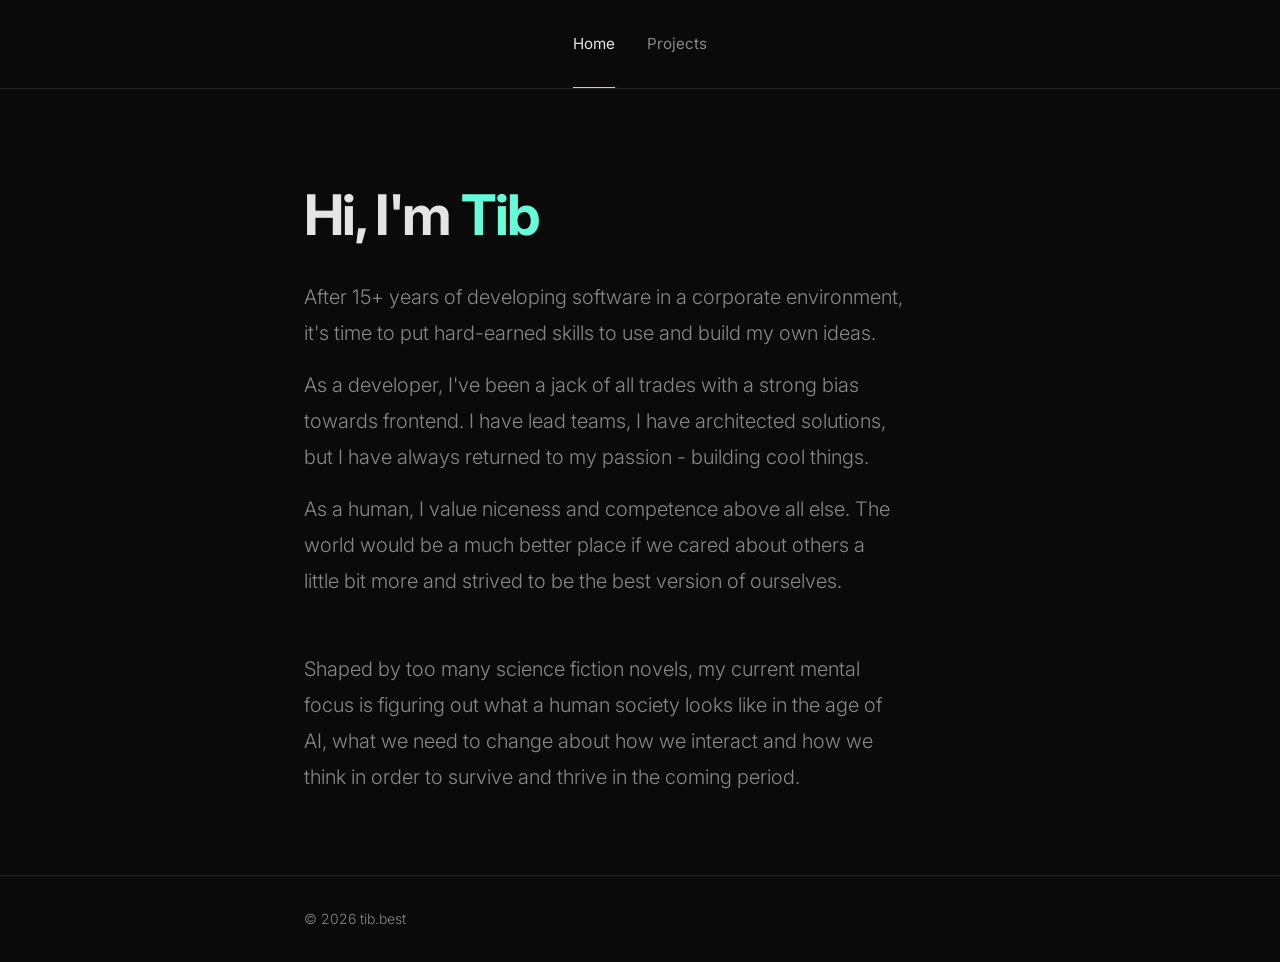
<file: index.html>
<!DOCTYPE html>
<html lang="en">
<head>
    <meta charset="UTF-8">
    <meta name="viewport" content="width=device-width, initial-scale=1.0">
    <title>tib.best</title>
    <link rel="stylesheet" href="style.css">
    <link rel="preconnect" href="https://fonts.googleapis.com">
    <link rel="preconnect" href="https://fonts.gstatic.com" crossorigin>
    <link href="https://fonts.googleapis.com/css2?family=Inter:wght@300;400;500;600;700&display=swap" rel="stylesheet">
</head>
<body>
    <nav>
        <div class="container nav-content">
            <div class="nav-tabs">
                <a href="/" class="nav-tab active">Home</a>
                <a href="projects.html" target="_blank" class="nav-tab">Projects</a>
            </div>
        </div>
    </nav>

    <main>
        <section class="hero">
            <div class="container">
                <h1>Hi, I'm <span id="name">Tib</span></h1>
                <div class="about-content" id="about-content">
                    <div class="loading">
                        <div class="loading-dot"></div>
                        <div class="loading-dot"></div>
                        <div class="loading-dot"></div>
                    </div>
                </div>
            </div>
        </section>
    </main>

    <footer>
        <div class="container">
            <p>&copy; 2026 tib.best</p>
        </div>
    </footer>

    <script>
        async function loadContent() {
            const files = {
                '#about-content': 'content/about.html',
            };

            const entries = Object.entries(files);
            const fetches = entries.map(([selector, file]) =>
                fetch(file)
                    .then(res => res.text())
                    .then(html => ({ selector, html }))
                    .catch(error => {
                        console.error(`Error loading ${file}:`, error);
                        return null;
                    })
            );

            const results = await Promise.all(fetches);
            results.forEach(result => {
                if (result) {
                    const element = document.querySelector(result.selector);
                    if (element) {
                        element.innerHTML = result.html;
                    }
                }
            });
        }

        loadContent();
    </script>
</body>
</html>
</file>
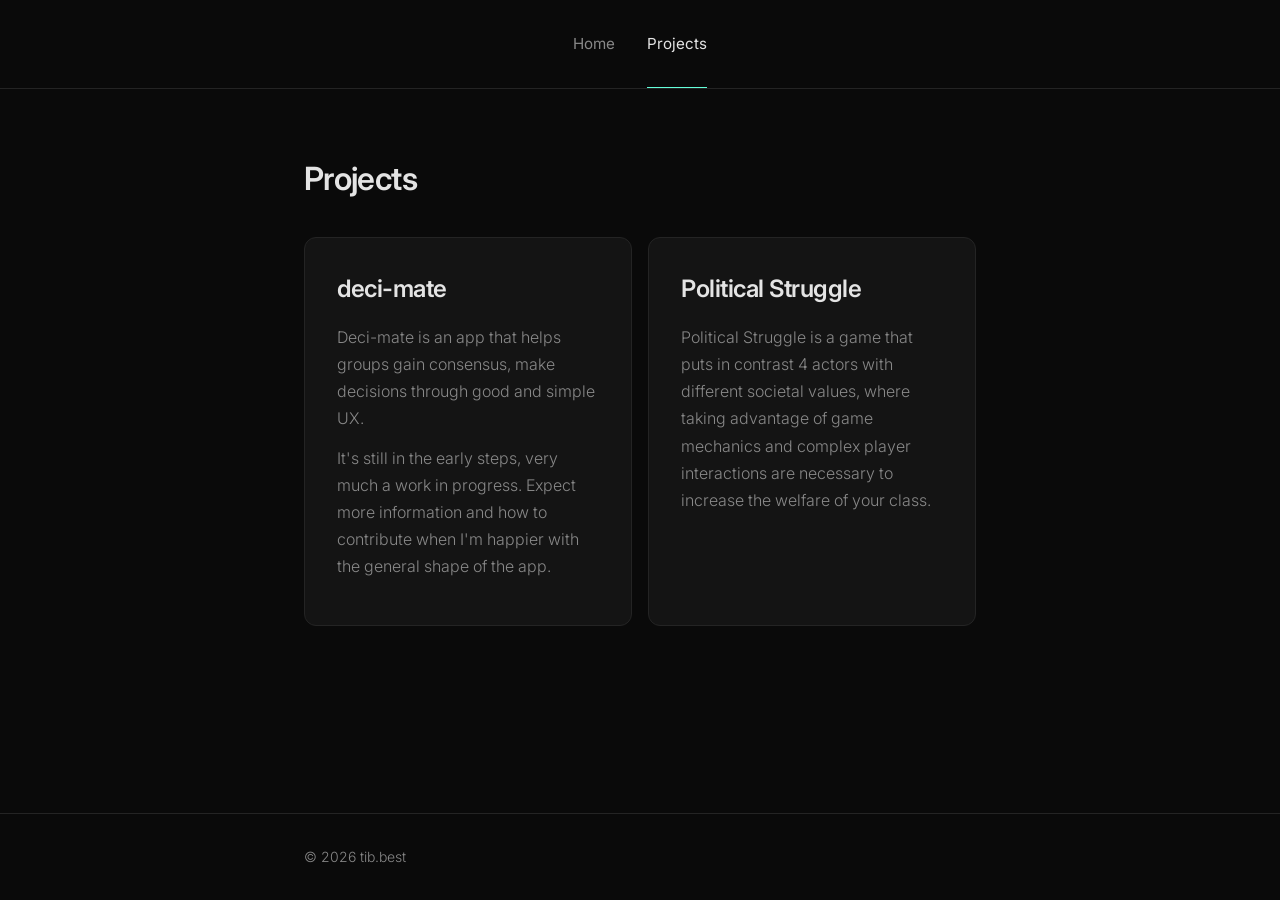
<file: projects.html>
<!DOCTYPE html>
<html lang="en">
<head>
    <meta charset="UTF-8">
    <meta name="viewport" content="width=device-width, initial-scale=1.0">
    <title>Projects - tib.best</title>
    <link rel="stylesheet" href="style.css">
    <link rel="preconnect" href="https://fonts.googleapis.com">
    <link rel="preconnect" href="https://fonts.gstatic.com" crossorigin>
    <link href="https://fonts.googleapis.com/css2?family=Inter:wght@300;400;500;600;700&display=swap" rel="stylesheet">
</head>
<body>
    <nav>
        <div class="container nav-content">
            <div class="nav-tabs">
                <a href="/" class="nav-tab">Home</a>
                <a href="projects.html" class="nav-tab active">Projects</a>
            </div>
        </div>
    </nav>

    <main>
        <section class="projects">
            <div class="container">
                <h2>Projects</h2>
                <div class="bento-grid">
                    <article class="project-card" id="deci-mate">
                        <h3>deci-mate</h3>
                        <div class="project-content">
                            <div class="loading">
                                <div class="loading-dot"></div>
                                <div class="loading-dot"></div>
                                <div class="loading-dot"></div>
                            </div>
                        </div>
                    </article>
                    <article class="project-card" id="political-struggle">
                        <h3>Political Struggle</h3>
                        <div class="project-content">
                            <div class="loading">
                                <div class="loading-dot"></div>
                                <div class="loading-dot"></div>
                                <div class="loading-dot"></div>
                            </div>
                        </div>
                    </article>
                </div>
            </div>
        </section>
    </main>

    <footer>
        <div class="container">
            <p>&copy; 2026 tib.best</p>
        </div>
    </footer>

    <script>
        async function loadContent() {
            const files = {
                '#deci-mate .project-content': 'content/deci-mate.html',
                '#political-struggle .project-content': 'content/political-struggle.html'
            };

            const entries = Object.entries(files);
            const fetches = entries.map(([selector, file]) =>
                fetch(file)
                    .then(res => res.text())
                    .then(html => ({ selector, html }))
                    .catch(error => {
                        console.error(`Error loading ${file}:`, error);
                        return null;
                    })
            );

            const results = await Promise.all(fetches);
            results.forEach(result => {
                if (result) {
                    const element = document.querySelector(result.selector);
                    if (element) {
                        element.innerHTML = result.html;
                    }
                }
            });
        }

        loadContent();
    </script>
</body>
</html>
</file>
<file: style.css>
:root {
    --bg: #0a0a0a;
    --surface: #141414;
    --border: #242424;
    --text: #e4e4e4;
    --text-dim: #888;
    --accent: #64ffda;
    --max-width: 720px;
    --spacing: 2rem;
}

* {
    margin: 0;
    padding: 0;
    box-sizing: border-box;
}

body {
    font-family: 'Inter', -apple-system, BlinkMacSystemFont, sans-serif;
    background: var(--bg);
    color: var(--text);
    line-height: 1.6;
    font-weight: 300;
    -webkit-font-smoothing: antialiased;
    min-height: 100vh;
    display: flex;
    flex-direction: column;
}

main {
    flex: 1;
}

.container {
    max-width: var(--max-width);
    margin: 0 auto;
    padding: 0 1.5rem;
}

nav {
    padding: 2rem 0;
    border-bottom: 1px solid var(--border);
}

.nav-content {
    display: flex;
    justify-content: center;
    align-items: center;
}

.nav-tabs {
    display: flex;
    gap: 2rem;
}

.nav-tab {
    color: var(--text-dim);
    text-decoration: none;
    font-weight: 400;
    font-size: 0.95rem;
    transition: color 0.2s ease;
    position: relative;
}

.nav-tab:hover {
    color: var(--text);
}

.nav-tab.active {
    color: var(--text);
}

.nav-tab.active::after {
    content: '';
    position: absolute;
    bottom: -2rem;
    left: 0;
    right: 0;
    height: 1px;
    background: var(--accent);
}

.hero {
    padding: 6rem 0 4rem;
}

.hero h1 {
    font-size: 3.5rem;
    font-weight: 700;
    letter-spacing: -0.03em;
    line-height: 1.1;
    margin-bottom: 2rem;
}

.hero h1 span {
    color: var(--accent);
}

.about-content {
    font-size: 1.25rem;
    color: var(--text-dim);
    max-width: 600px;
    line-height: 1.8;
}

.about-content p {
    margin-bottom: 1rem;
}

.projects {
    padding: 4rem 0 6rem;
}

.projects h2 {
    font-size: 2rem;
    font-weight: 600;
    letter-spacing: -0.02em;
    margin-bottom: 2rem;
}

.bento-grid {
    display: grid;
    grid-template-columns: repeat(auto-fit, minmax(300px, 1fr));
    gap: 1rem;
}

.project-card {
    background: var(--surface);
    border: 1px solid var(--border);
    border-radius: 12px;
    padding: 2rem;
    transition: border-color 0.2s ease;
}

.project-card:hover {
    border-color: var(--accent);
}

.project-card h3 {
    font-size: 1.5rem;
    font-weight: 600;
    letter-spacing: -0.02em;
    margin-bottom: 1rem;
    color: var(--text);
}

.project-content {
    color: var(--text-dim);
    line-height: 1.7;
}

.project-content p {
    margin-bottom: 0.75rem;
}

footer {
    padding: 2rem 0;
    border-top: 1px solid var(--border);
    color: var(--text-dim);
    font-size: 0.875rem;
}

.loading {
    display: flex;
    gap: 0.5rem;
    padding: 1rem 0;
}

.loading-dot {
    width: 6px;
    height: 6px;
    background: var(--accent);
    border-radius: 50%;
    animation: pulse 1.4s ease-in-out infinite both;
}

.loading-dot:nth-child(1) { animation-delay: -0.32s; }
.loading-dot:nth-child(2) { animation-delay: -0.16s; }
.loading-dot:nth-child(3) { animation-delay: 0s; }

@keyframes pulse {
    0%, 80%, 100% {
        opacity: 0.2;
        transform: scale(0.8);
    }
    40% {
        opacity: 1;
        transform: scale(1);
    }
}

@media (max-width: 768px) {
    .hero h1 {
        font-size: 2.5rem;
    }
    
    .hero {
        padding: 4rem 0 3rem;
    }
    
    .projects {
        padding: 3rem 0 4rem;
    }
    
    .bento-grid {
        grid-template-columns: 1fr;
    }
}
</file>
